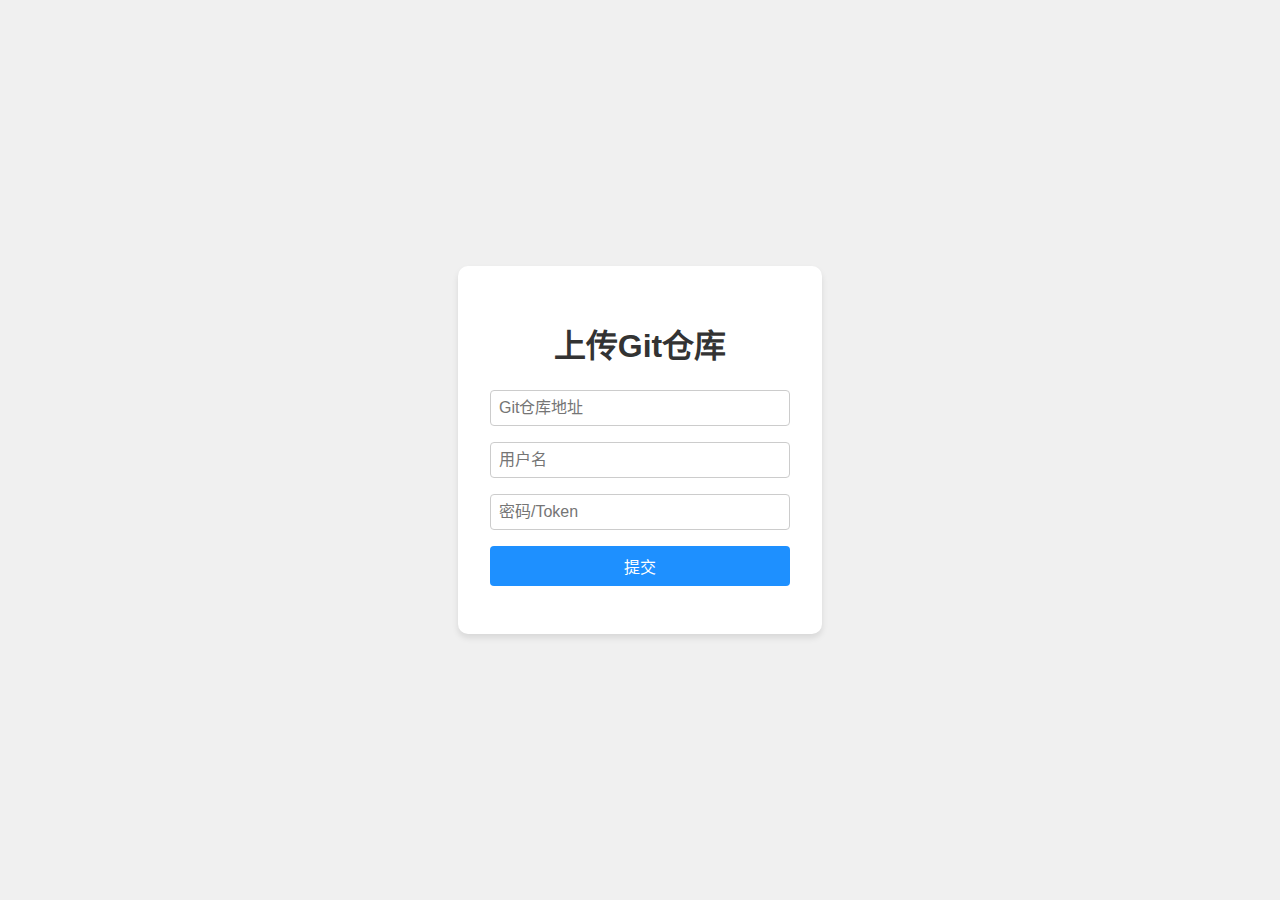
<file: docs/tag/v1.0/nginx/html/git.html>
<!DOCTYPE html>
<html lang="zh-CN">
<head>
    <meta charset="UTF-8">
    <meta name="viewport" content="width=device-width, initial-scale=1.0">
    <title>解析仓库</title>
    <style>
        body {
            font-family: 'Microsoft YaHei', '微软雅黑', sans-serif;
            background-color: #f0f0f0;
            display: flex;
            justify-content: center;
            align-items: center;
            height: 100vh;
            margin: 0;
        }
        .container {
            background-color: white;
            padding: 2rem;
            border-radius: 10px;
            box-shadow: 0 4px 6px rgba(0, 0, 0, 0.1);
            text-align: center;
            width: 300px;
        }
        h1 {
            color: #333;
            margin-bottom: 1.5rem;
        }
        .form-group {
            margin-bottom: 1rem;
        }
        input {
            width: 100%;
            padding: 0.5rem;
            border: 1px solid #ccc;
            border-radius: 4px;
            font-size: 1rem;
            box-sizing: border-box;
        }
        button {
            background-color: #1E90FF;
            color: white;
            border: none;
            padding: 0.5rem 1rem;
            font-size: 1rem;
            border-radius: 4px;
            cursor: pointer;
            transition: background-color 0.3s;
            width: 100%;
        }
        button:hover {
            background-color: #4169E1;
        }
        #status {
            margin-top: 1rem;
            font-weight: bold;
        }
        .overlay {
            display: none;
            position: fixed;
            top: 0;
            left: 0;
            width: 100%;
            height: 100%;
            background-color: rgba(0, 0, 0, 0.5);
            z-index: 1000;
            justify-content: center;
            align-items: center;
        }
        .loading-spinner {
            border: 5px solid #f3f3f3;
            border-top: 5px solid #3498db;
            border-radius: 50%;
            width: 50px;
            height: 50px;
            animation: spin 1s linear infinite;
        }
        @keyframes spin {
            0% { transform: rotate(0deg); }
            100% { transform: rotate(360deg); }
        }
    </style>
</head>
<body>
<div class="container">
    <h1>上传Git仓库</h1>
    <form id="uploadForm">
        <div class="form-group">
            <input type="text" id="repoUrl" placeholder="Git仓库地址" required>
        </div>
        <div class="form-group">
            <input type="text" id="userName" placeholder="用户名" required>
        </div>
        <div class="form-group">
            <input type="password" id="token" placeholder="密码/Token" required>
        </div>
        <button type="submit">提交</button>
    </form>
    <div id="status"></div>
</div>

<div class="overlay" id="loadingOverlay">
    <div class="loading-spinner"></div>
</div>

<script>
    const loadingOverlay = document.getElementById('loadingOverlay');

    document.getElementById('uploadForm').addEventListener('submit', function(e) {
        e.preventDefault();
        const repoUrl = document.getElementById('repoUrl').value;
        const userName = document.getElementById('userName').value;
        const token = document.getElementById('token').value;

        loadingOverlay.style.display = 'flex';
        document.getElementById('status').textContent = '';

        fetch('http://117.72.172.224:8090/api/v1/rag/analyze_git_repository', {
            method: 'POST',
            headers: {
                'Content-Type': 'application/x-www-form-urlencoded',
            },
            body: `repoUrl=${encodeURIComponent(repoUrl)}&userName=${encodeURIComponent(userName)}&token=${encodeURIComponent(token)}`
        })
            .then(response => response.json())
            .then(data => {
                loadingOverlay.style.display = 'none';
                if (data.code === '0000') {
                    document.getElementById('status').textContent = '上传成功';
                    // 成功提示并关闭窗口
                    setTimeout(() => {
                        alert('上传成功，窗口即将关闭');
                        window.close();
                    }, 500);
                } else {
                    document.getElementById('status').textContent = '上传失败';
                }
            })
            .catch(error => {
                loadingOverlay.style.display = 'none';
                document.getElementById('status').textContent = '上传仓库时出错';
            });
    });
</script>
</body>
</html>
</file>
